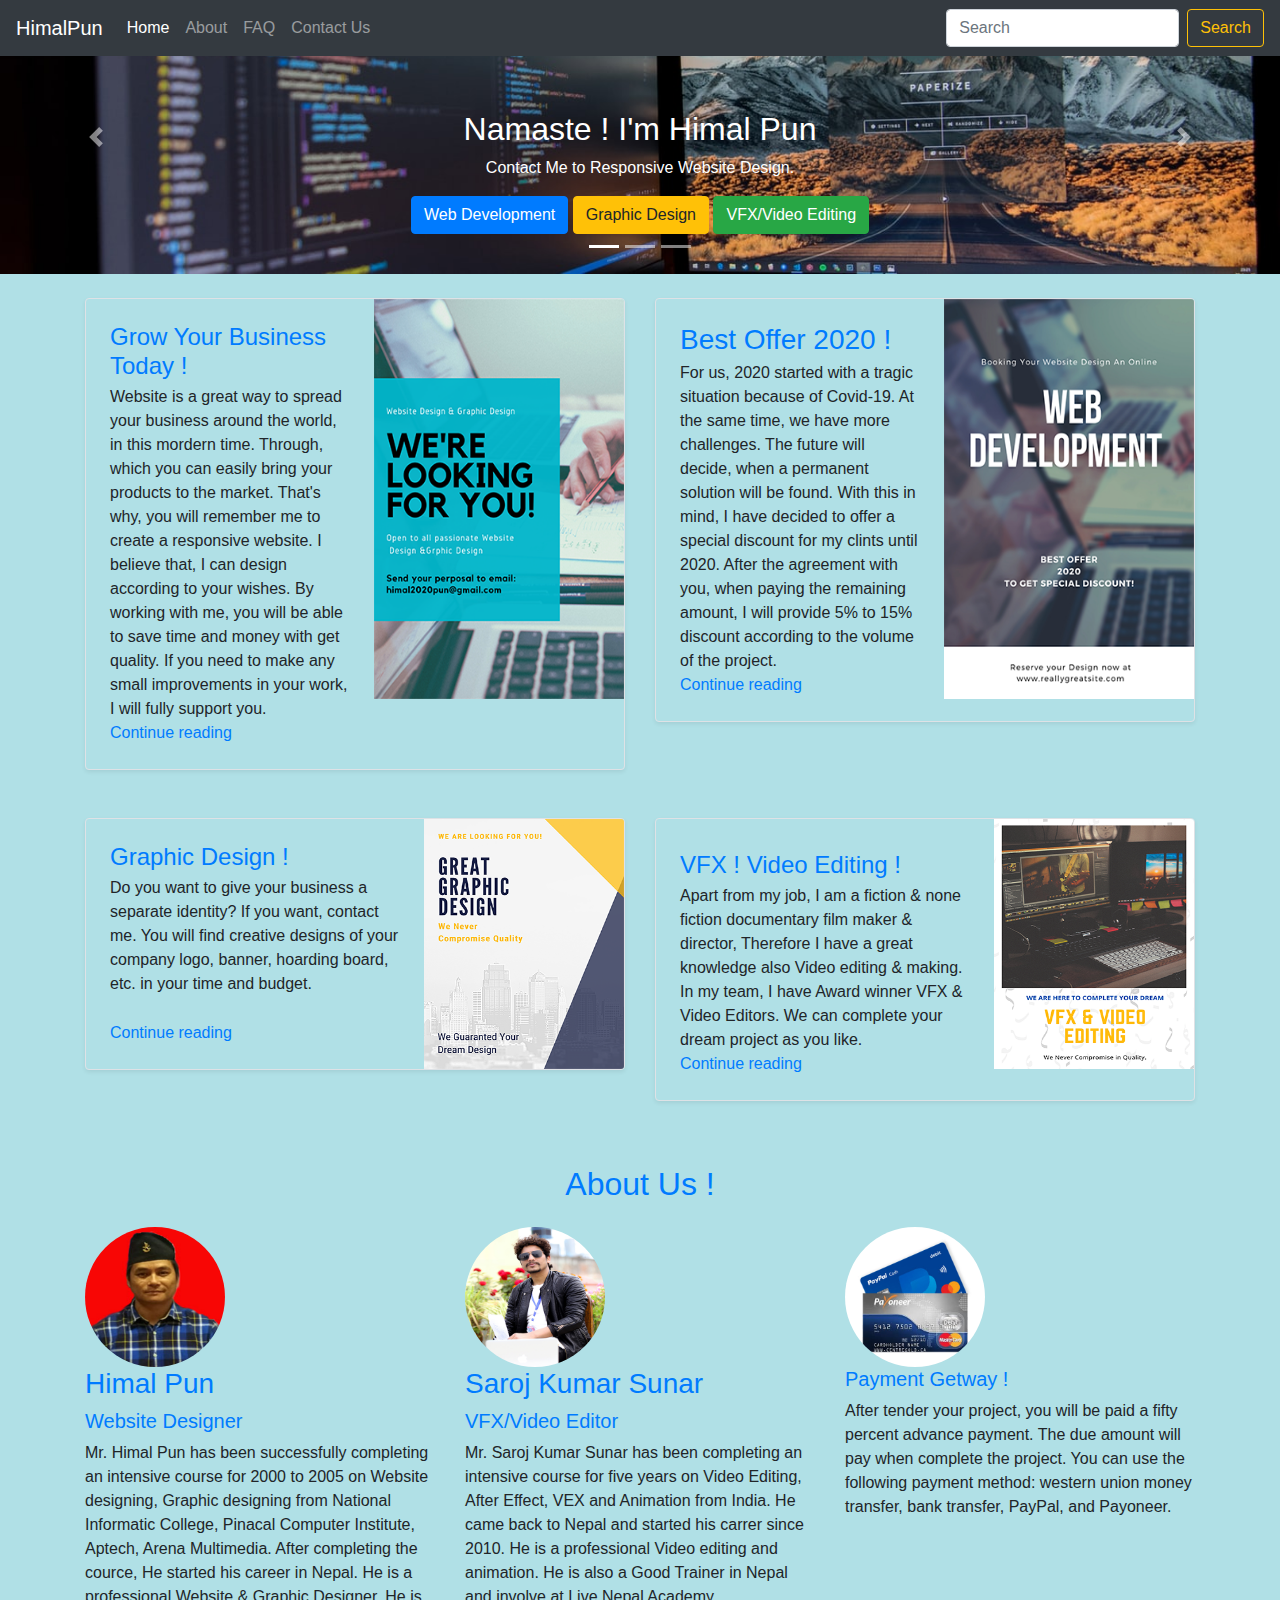
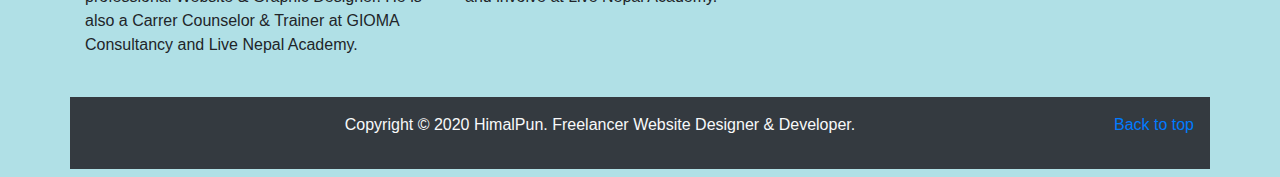
<file: index.html>
<!doctype html>
<html lang="en">

<head>
    <!-- Required meta tags -->
    <meta charset="utf-8">
    <meta name="viewport" content="width=device-width, initial-scale=1, shrink-to-fit=no">

    <!-- Bootstrap CSS -->
    <link rel="stylesheet" href="https://stackpath.bootstrapcdn.com/bootstrap/4.4.1/css/bootstrap.min.css"
        integrity="sha384-Vkoo8x4CGsO3+Hhxv8T/Q5PaXtkKtu6ug5TOeNV6gBiFeWPGFN9MuhOf23Q9Ifjh" crossorigin="anonymous">
        <link rel="stylesheet" href="https://cdnjs.cloudflare.com/ajax/libs/font-awesome/4.7.0/css/font-awesome.min.css">
        <link rel="stylesheet" type="text/css"href="style.css">

    <title>Portfolio | Web Designer | Himal Pun</title>
</head>

<body style="background-color:powderblue;">

    <nav class="navbar navbar-expand-md navbar-dark fixed-top bg-dark">
        <a class="navbar-brand" href="#">HimalPun</a>
        <button class="navbar-toggler" type="button" data-toggle="collapse" data-target="#navbarSupportedContent" aria-controls="navbarCollapse" aria-expanded="false" aria-label="Toggle navigation">
          <span class="navbar-toggler-icon"></span>
        </button>
        <div class="collapse navbar-collapse" id="navbarSupportedContent">
            <ul class="navbar-nav mr-auto">
                <li class="nav-item active">
                    <a class="nav-link" href="/index.html">Home <span class="sr-only">(current)</span></a>
                </li>
                <li class="nav-item">
                    <a class="nav-link" href="/">About</a>
                </li>
                <!-- <li class="nav-item dropdown"> -->
                    <!-- <a class="nav-link dropdown-toggle" href="#" id="navbarDropdown" role="button" -->
                        <!-- data-toggle="dropdown" aria-haspopup="true" aria-expanded="false"> -->
                        <!-- Services -->
                    <!-- </a> -->
                    <!-- <div class="dropdown-menu" aria-labelledby="navbarDropdown"> -->
                        <!-- <a class="dropdown-item" href="#">Webside Design</a> -->
                        <!-- <a class="dropdown-item" href="#">Graphic Design</a> -->
                        <!-- <div class="dropdown-divider"></div> -->
                        <!-- <a class="dropdown-item" href="#">VFX/Video Editting</a> -->
                    <!-- </div> -->
                <li class="nav-item">
                    <a class="nav-link"href="/faq.html">FAQ</a>
                </li>
                <li class="nav-item">
                    <a class="nav-link" href="/contact.html">Contact Us</a>
                </li>
                </li>
            </ul>
            <form class="form-inline my-2 my-lg-0">
                <input class="form-control mr-sm-2" type="search" placeholder="Search" aria-label="Search">
                <button class="btn btn-outline-warning my-2 my-sm-0" type="submit">Search</button>
            </form>
            <!-- <div class="mx-2"> -->
                <!-- <botton class="btn btn-warning" data-toggle="modal" data-target="#loginModal">Login</botton> -->
                <!-- <botton class="btn btn-warning" data-toggle="modal" data-target="#signupModal">Signup</botton> -->
            <!-- </div> -->
        </div>
      </nav>

    <!-- Login Modal -->
    <div class="modal fade" id="loginModal" tabindex="-1" role="dialog" aria-labelledby="loginModalLabel"
        aria-hidden="true">
        <div class="modal-dialog" role="document">
            <div class="modal-content">
                <div class="modal-header">
                    <h5 class="modal-title" id="loginModalLabel">Login</h5>
                    <button type="button" class="close" data-dismiss="modal" aria-label="Close">
                        <span aria-hidden="true">&times;</span>
                    </button>
                </div>
                <div class="modal-body">
                    <form>
                        <div class="form-group">
                            <label for="exampleInputEmail1">Email address</label>
                            <input type="email" class="form-control" id="exampleInputEmail1"
                                aria-describedby="emailHelp">
                            <small id="emailHelp" class="form-text text-muted">We'll never share your email with anyone
                                else.</small>
                        </div>
                        <div class="form-group">
                            <label for="exampleInputPassword1">Password</label>
                            <input type="password" class="form-control" id="exampleInputPassword1">
                        </div>
                        <div class="form-group form-check">
                            <input type="checkbox" class="form-check-input" id="exampleCheck1">
                            <label class="form-check-label" for="exampleCheck1">Check me out</label>
                        </div>
                        <button type="submit" class="btn btn-primary">Login</button>
                    </form>
                </div>
                <div class="modal-footer">
                    <button type="button" class="btn btn-secondary" data-dismiss="modal">Close</button>
                </div>
            </div>
        </div>
    </div>

    <!-- Signup Modal -->
    <div class="modal fade" id="signupModal" tabindex="-1" role="dialog" aria-labelledby="signupModalLabel"
        aria-hidden="true">
        <div class="modal-dialog" role="document">
            <div class="modal-content">
                <div class="modal-header">
                    <h5 class="modal-title" id="signupModalLabel">Signup</h5>
                    <button type="button" class="close" data-dismiss="modal" aria-label="Close">
                        <span aria-hidden="true">&times;</span>
                    </button>
                </div>
                <div class="modal-body">
                    <form>
                        <div class="form-group">
                            <label for="exampleInputEmail1">Email address</label>
                            <input type="email" class="form-control" id="exampleInputEmail1"
                                aria-describedby="emailHelp">
                            <small id="emailHelp" class="form-text text-muted">We'll never share your email with anyone
                                else.</small>
                        </div>
                        <div class="form-group">
                            <label for="exampleInputPassword1">Password</label>
                            <input type="password" class="form-control" id="exampleInputPassword1">
                        </div>
                        <div class="form-group">
                            <label for="cexampleInputPassword1">Confirm Password</label>
                            <input type="password" class="form-control" id="cexampleInputPassword1">
                        </div>
                        <button type="submit" class="btn btn-primary">Create Account</button>
                    </form>
                </div>
                <div class="modal-footer">
                    <button type="button" class="btn btn-secondary" data-dismiss="modal">Close</button>
                </div>
            </div>
        </div>
    </div>

    <div id="carouselExampleCaptions" class="carousel slide carousel-fade" data-ride="carousel">
        <ol class="carousel-indicators">
            <li data-target="#carouselExampleCaptions" data-slide-to="0" class="active"></li>
            <li data-target="#carouselExampleCaptions" data-slide-to="1"></li>
            <li data-target="#carouselExampleCaptions" data-slide-to="2"></li>
        </ol>
        <div class="carousel-inner">
            <div class="carousel-item active">
                <img src="img/2.jpeg" class="d-block w-100" alt="...">
                <div class="carousel-caption d-none d-md-block">
                    <h2>Namaste ! I'm Himal Pun</h2>
                    <p>Contact Me to Responsive Website Design.</p>
                    <botton class="btn btn-primary">Web Development</botton>
                    <botton class="btn btn-warning">Graphic Design</botton>
                    <botton class="btn btn-success">VFX/Video Editing</botton>
                </div>
            </div>
            <div class="carousel-item">
                <img src="img/1.jpeg" class="d-block w-100" alt="...">
                <div class="carousel-caption d-none d-md-block">
                    <h2>Welcome to My Site</h2>
                    <p>Contact Me to Awesome Graphic Design.</p>
                    <botton class="btn btn-primary">Web Development</botton>
                    <botton class="btn btn-warning">Graphic Design</botton>
                    <botton class="btn btn-success">VFX/Video Editing</botton>
                </div>
            </div>
            <div class="carousel-item">
                <img src="img/b1.png" class="d-block w-100" alt="...">
                <div class="carousel-caption d-none d-md-block">
                    <h2>Awesome Responsive Website Design</h2>
                    <p>Contact Me to Complate VEX/Video Editing.</p>
                    <botton class="btn btn-primary">Web Development</botton>
                    <botton class="btn btn-warning">Graphic Design</botton>
                    <botton class="btn btn-success">VFX/Video Editing</botton>
                </div>
            </div>
        </div>
        <a class="carousel-control-prev" href="#carouselExampleCaptions" role="button" data-slide="prev">
            <span class="carousel-control-prev-icon" aria-hidden="true"></span>
            <span class="sr-only">Previous</span>
        </a>
        <a class="carousel-control-next" href="#carouselExampleCaptions" role="button" data-slide="next">
            <span class="carousel-control-next-icon" aria-hidden="true"></span>
            <span class="sr-only">Next</span>
        </a>
    </div>

    <div class="container my-4">
        <div class="row mb-2">
            <div class="col-md-6">
                <div
                    class="row no-gutters border rounded overflow-hidden flex-md-row mb-4 shadow-sm h-md-250 position-relative">
                    <div class="col p-4 d-flex flex-column position-static">
                        <h4 class="mb-0 text-primary">Grow Your Business Today !</h4>
                        <div class="mb-1 text-Rubik"></div>
                        <p class="card-text mb-auto">Website is a great way to spread your business around the world, in this mordern time. Through, which you can easily bring your products to the market. That's why, you will remember me to create a responsive website. I believe that, I can design according to your wishes.
                        By working with me, you will be able to save time and money with get quality. If you need to make any small improvements in your work, I will fully support you.</p>
                        <a href="#" class="stretched-link">Continue reading</a>
                    </div>
                    <div class="col-auto d-none d-lg-block">
                        <img class="bd-placeholder-img" width="250" height="400" src="img/thumb1.png" alt="">
                    </div>
                </div>
            </div>
            <div class="col-md-6">
                <div
                    class="row no-gutters border rounded overflow-hidden flex-md-row mb-4 shadow-sm h-md-250 position-relative">
                    <div class="col p-4 d-flex flex-column position-static">
            
                        <h3 class="mb-0 text-primary">Best Offer 2020 !</h3>
                        <div class="mb-1 text-muted"></div>
                        <p class="mb-auto">For us, 2020 started with a tragic situation because of Covid-19. At the same time, we have more challenges. The future will decide, when a permanent solution will be found. With this in mind, I have decided to offer a special discount for my clints until 2020. After the agreement with you, when paying the remaining amount, I will provide 5% to 15% discount according to the volume of the project.</p>
                        <a href="#" class="stretched-link">Continue reading</a>
                    </div>
                    <div class="col-auto d-none d-lg-block">
                        <img class="bd-placeholder-img" width="250" height="400" src="img/thumb.png" alt="">
                    </div>
                </div>
            </div>
        </div>
    </div>

    <div class="container my-4">
        <div class="row mb-2">
            <div class="col-md-6">
                <div
                    class="row no-gutters border rounded overflow-hidden flex-md-row mb-4 shadow-sm h-md-250 position-relative">
                    <div class="col p-4 d-flex flex-column position-static">
                        <h4 class="mb-0 text-primary">Graphic Design !</h4>
                        <div class="mb-1 text-muted"></div>
                        <p class="card-text mb-auto">Do you want to give your business a separate identity? If you want, contact me. You will find creative designs of your company logo, banner, hoarding board, etc. in your time and budget.</p>
                        <a href="#" class="stretched-link">Continue reading</a>
                    </div>
                    <div class="col-auto d-none d-lg-block">
                        <img class="bd-placeholder-img" width="200" height="250" src="img/thumb2.png" alt="">
                    </div>
                </div>
            </div>
            <div class="col-md-6">
                <div
                    class="row no-gutters border rounded overflow-hidden flex-md-row mb-4 shadow-sm h-md-250 position-relative">
                    <div class="col p-4 d-flex flex-column position-static">
                        <strong class="d-inline-block mb-2 text-success"></strong>
                        <h4 class="mb-0 text-primary">VFX ! Video Editing !</h4>
                        <div class="mb-1 text-muted"></div>
                        <p class="mb-auto">Apart from my job, I am a fiction & none fiction documentary film maker & director, Therefore I have a great knowledge also Video editing & making. In my team, I have Award winner VFX & Video Editors. We can complete your dream project as you like.</p>
                        <a href="#" class="stretched-link">Continue reading</a>
                    </div>
                    <div class="col-auto d-none d-lg-block">
                        <img class="bd-placeholder-img" width="200" height="250" src="img/thumb3.png" alt="">
                    </div>
                </div>
            </div>
        </div>
    </div>


    <div class="container my-4">
        <div class="text-primary">
            <h2 class="text-center p-3">About Us !</h2>
        </div>
        <div class="row">
            <div class="col-lg-4">
                <img class="bd-placeholder-img rounded-circle" width="140" height="140" src="img/himalpun.png"></img>
                <h3 class="text-primary">Himal Pun</h3>
                <h5 class="text-primary">Website Designer</h5>
                <p>Mr. Himal Pun has been successfully completing an intensive course for 2000 to 2005 on Website designing, Graphic designing from National Informatic College, Pinacal Computer Institute, Aptech, Arena Multimedia. After completing the cource, He started his career in Nepal. He is a professional Website & Graphic Designer. He is also a Carrer Counselor & Trainer at GIOMA Consultancy and Live Nepal Academy.</p>
            </div><!-- /.col-lg-4 -->
            <div class="col-lg-4">
                <img class="bd-placeholder-img rounded-circle" width="140" height="140" src="img/saroj sunar.png"></img>
                <h3 class="text-primary">Saroj Kumar Sunar</h3>
                <h5 class="text-primary">VFX/Video Editor</h5>
                <p>Mr. Saroj Kumar Sunar has been completing an intensive course for five years on Video Editing, After Effect, VEX and Animation from India. He came back to Nepal and started his carrer since 2010. He is a professional Video editing and animation. He is also a Good Trainer in Nepal and involve at Live Nepal Academy.</p>
            </div><!-- /.col-lg-4 -->
            <div class="col-lg-4">
                <img class="bd-placeholder-img rounded-circle" width="140" height="140" src="img/payment getway.png"></img>
                <h5 class="text-primary">Payment Getway !</h5>
                <p>After tender your project, you will be paid a fifty percent advance payment. The due amount will pay when complete the project. You can use the following payment method: western union money transfer, bank transfer, PayPal, and Payoneer.</p>
            </div><!-- /.col-lg-4 -->
        </div>
    </div>

    <footer class="container p-3 mb-2 bg-dark text-light">
        <p class="float-right"><a href="#">Back to top</a></p>
        <p class="text-center">Copyright © 2020 HimalPun. Freelancer Website Designer & Developer.</p>
          
    </footer>

    <!-- Optional JavaScript -->
    <!-- jQuery first, then Popper.js, then Bootstrap JS -->
    <script src="https://code.jquery.com/jquery-3.4.1.slim.min.js"
        integrity="sha384-J6qa4849blE2+poT4WnyKhv5vZF5SrPo0iEjwBvKU7imGFAV0wwj1yYfoRSJoZ+n"
        crossorigin="anonymous"></script>
    <script src="https://cdn.jsdelivr.net/npm/popper.js@1.16.0/dist/umd/popper.min.js"
        integrity="sha384-Q6E9RHvbIyZFJoft+2mJbHaEWldlvI9IOYy5n3zV9zzTtmI3UksdQRVvoxMfooAo"
        crossorigin="anonymous"></script>
    <script src="https://stackpath.bootstrapcdn.com/bootstrap/4.4.1/js/bootstrap.min.js"
        integrity="sha384-wfSDF2E50Y2D1uUdj0O3uMBJnjuUD4Ih7YwaYd1iqfktj0Uod8GCExl3Og8ifwB6"
        crossorigin="anonymous"></script>
</body>

</html>
</file>
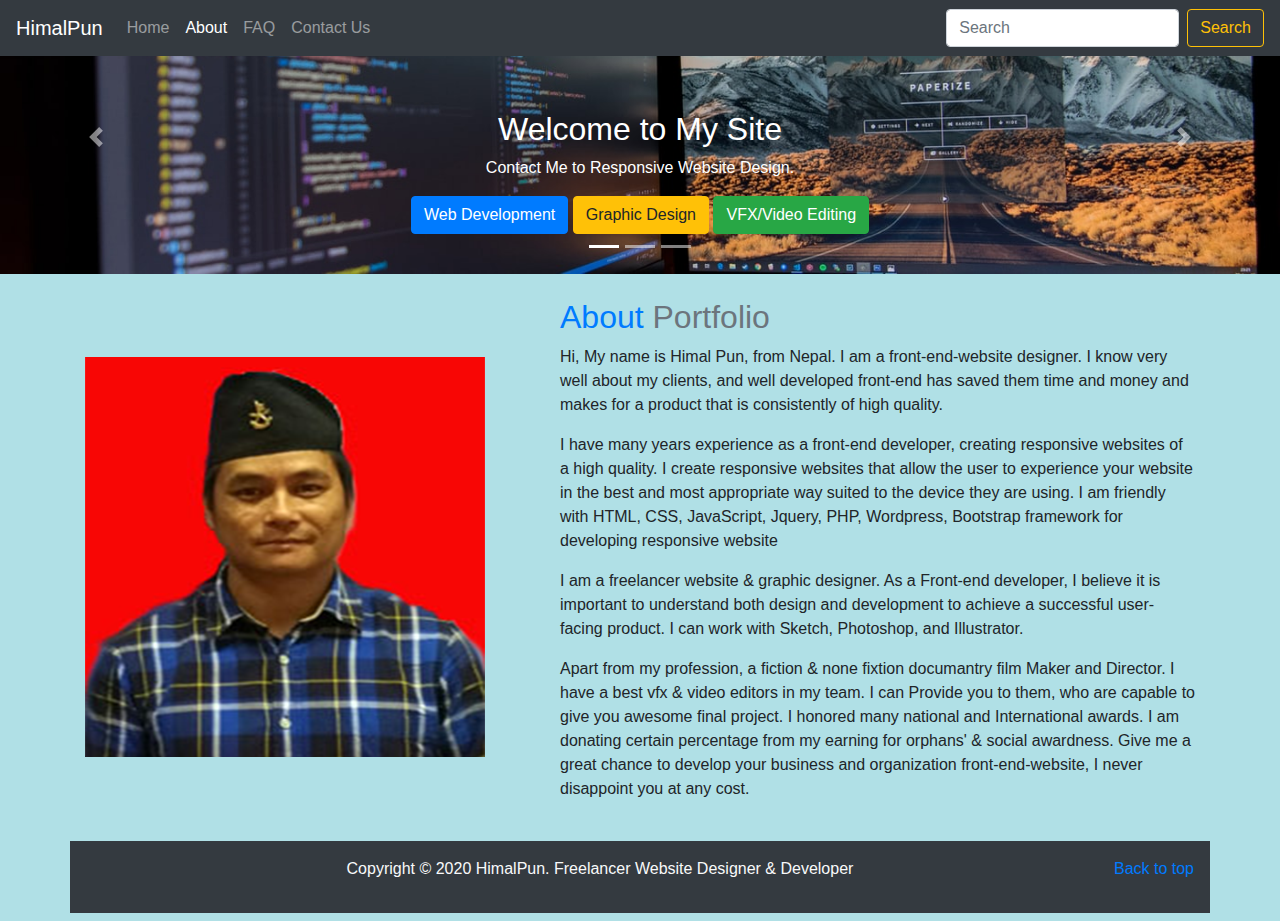
<file: about.html>
<!doctype html>
<html lang="en">

<head>
    <!-- Required meta tags -->
    <meta charset="utf-8">
    <meta name="viewport" content="width=device-width, initial-scale=1, shrink-to-fit=no">

    <!-- Bootstrap CSS -->
    <link rel="stylesheet" href="https://stackpath.bootstrapcdn.com/bootstrap/4.4.1/css/bootstrap.min.css"
        integrity="sha384-Vkoo8x4CGsO3+Hhxv8T/Q5PaXtkKtu6ug5TOeNV6gBiFeWPGFN9MuhOf23Q9Ifjh" crossorigin="anonymous">

    <title>About | Website Designer | Himal Pun</title>
</head>

<body style="background-color:powderblue;">
    <nav class="navbar navbar-expand-md navbar-dark fixed-top bg-dark">
        <a class="navbar-brand" href="#">HimalPun</a>
        <button class="navbar-toggler" type="button" data-toggle="collapse" data-target="#navbarSupportedContent" aria-controls="navbarCollapse" aria-expanded="false" aria-label="Toggle navigation">
          <span class="navbar-toggler-icon"></span>
        </button>
        <div class="collapse navbar-collapse" id="navbarSupportedContent">
            <ul class="navbar-nav mr-auto">
                <li class="nav-item">
                    <a class="nav-link" href="/">Home <span class="sr-only">(current)</span></a>
                </li>
                <li class="nav-item active">
                    <a class="nav-link" href="/about.html">About</a>
                </li>
                <!-- <li class="nav-item dropdown"> -->
                    <!-- <a class="nav-link dropdown-toggle" href="#" id="navbarDropdown" role="button" -->
                        <!-- data-toggle="dropdown" aria-haspopup="true" aria-expanded="false"> -->
                        <!-- Services -->
                    <!-- </a> -->
                    <!-- <div class="dropdown-menu" aria-labelledby="navbarDropdown"> -->
                        <!-- <a class="dropdown-item" href="#">Webside Design</a> -->
                        <!-- <a class="dropdown-item" href="#">Graphic Design</a> -->
                        <!-- <div class="dropdown-divider"></div> -->
                        <!-- <a class="dropdown-item" href="#">VFX/Video Editting</a> -->
                    <!-- </div> -->
                <li class="nav-item">
                    <a class="nav-link"href="/faq.html">FAQ</a>
                </li>
                <li class="nav-item">
                    <a class="nav-link" href="/contact.html">Contact Us</a>
                </li>
                </li>
            </ul>
            <form class="form-inline my-2 my-lg-0">
                <input class="form-control mr-sm-2" type="search" placeholder="Search" aria-label="Search">
                <button class="btn btn-outline-warning my-2 my-sm-0" type="submit">Search</button>
            </form>
            <!-- <div class="mx-2"> -->
                <!-- <botton class="btn btn-warning" data-toggle="modal" data-target="#loginModal">Login</botton> -->
                <!-- <botton class="btn btn-warning" data-toggle="modal" data-target="#signupModal">Signup</botton> -->
            <!-- </div> -->
        </div>
      </nav>

    <div id="carouselExampleCaptions" class="carousel slide carousel-fade" data-ride="carousel">
        <ol class="carousel-indicators">
            <li data-target="#carouselExampleCaptions" data-slide-to="0" class="active"></li>
            <li data-target="#carouselExampleCaptions" data-slide-to="1"></li>
            <li data-target="#carouselExampleCaptions" data-slide-to="2"></li>
        </ol>
        <div class="carousel-inner">
            <div class="carousel-item active">
                <img src="img/2.jpeg" class="d-block w-100" alt="...">
                <div class="carousel-caption d-none d-md-block">
                    <h2>Welcome to My Site</h2>
                    <p>Contact Me to Responsive Website Design.</p>
                    <botton class="btn btn-primary">Web Development</botton>
                    <botton class="btn btn-warning">Graphic Design</botton>
                    <botton class="btn btn-success">VFX/Video Editing</botton>
                </div>
            </div>
            <div class="carousel-item">
                <img src="img/1.jpeg" class="d-block w-100" alt="...">
                <div class="carousel-caption d-none d-md-block">
                    <h2>Welcome to My Site</h2>
                    <p>Contact Me to Awesome Graphic Design.</p>
                    <botton class="btn btn-primary">Web Development</botton>
                    <botton class="btn btn-warning">Graphic Design</botton>
                    <botton class="btn btn-success">VFX/Video Editing</botton>
                </div>
            </div>
            <div class="carousel-item">
                <img src="img/b1.png" class="d-block w-100" alt="...">
                <div class="carousel-caption d-none d-md-block">
                    <h2>Welcome to My Site</h2>
                    <p>Contact Me to Complate VEX/Video Editing.</p>
                    <botton class="btn btn-primary">Web Development</botton>
                    <botton class="btn btn-warning">Graphic Design</botton>
                    <botton class="btn btn-success">VFX/Video Editing</botton>
                </div>
            </div>
        </div>
        <a class="carousel-control-prev" href="#carouselExampleCaptions" role="button" data-slide="prev">
            <span class="carousel-control-prev-icon" aria-hidden="true"></span>
            <span class="sr-only">Previous</span>
        </a>
        <a class="carousel-control-next" href="#carouselExampleCaptions" role="button" data-slide="next">
            <span class="carousel-control-next-icon" aria-hidden="true"></span>
            <span class="sr-only">Next</span>
        </a>
    </div>

    <div class="container my-4">
        <div class="row featurette d-flex justify-content-center align-items-center">
            <div class="col-md-7 order-md-2">
                <h2 class="featurette-heading text-primary">About <span class="text-muted"> Portfolio</span></h2>
                <p class="Rubik">Hi, My name is Himal Pun, from Nepal. I am a front-end-website designer. I know very
                    well about my clients, and well developed front-end has saved them time and money and makes for a
                    product that is consistently of high quality.</p>
                <p class="Rubik">I have many years experience as a front-end developer, creating responsive websites of
                    a high quality. I create responsive websites that allow the user to experience your website in the
                    best and most appropriate way suited to the device they are using. I am friendly with HTML, CSS,
                    JavaScript, Jquery, PHP, Wordpress, Bootstrap framework for developing responsive website</p>
                <p class="Rubik">I am a freelancer website & graphic designer. As a Front-end developer, I believe it is
                    important to understand both design and development to achieve a successful user-facing product. I
                    can work with Sketch, Photoshop, and Illustrator.
                </p>
                <p class="Rubik"> Apart from my profession, a fiction & none fixtion documantry film Maker and Director. I have a best vfx & video editors in my team. I can Provide you to them, who are capable to give you awesome final project.
                    I honored many national and International awards. I am donating certain percentage from my earning
                    for orphans' & social awardness. Give me a great chance to develop your business and organization
                    front-end-website, I never disappoint you at any cost.
                </p>
            </div>
            <div class="col-md-5 order-md-1">
                <img class="bd-placeholder-img bd-placeholder-img-lg featurette-image img-fluid mx-auto"
                    class="img-fluid" src="img/himalpun.png" alt="">
            </div>
        </div>
    </div>

    <footer class="container p-3 mb-2 bg-dark text-light">
        <p class="float-right"><a href="#">Back to top</a></p>
        <p class="text-center">Copyright © 2020 HimalPun. Freelancer Website Designer & Developer</p>
    </footer>

    <!-- Optional JavaScript -->
    <!-- jQuery first, then Popper.js, then Bootstrap JS -->
    <script src="https://code.jquery.com/jquery-3.4.1.slim.min.js"
        integrity="sha384-J6qa4849blE2+poT4WnyKhv5vZF5SrPo0iEjwBvKU7imGFAV0wwj1yYfoRSJoZ+n"
        crossorigin="anonymous"></script>
    <script src="https://cdn.jsdelivr.net/npm/popper.js@1.16.0/dist/umd/popper.min.js"
        integrity="sha384-Q6E9RHvbIyZFJoft+2mJbHaEWldlvI9IOYy5n3zV9zzTtmI3UksdQRVvoxMfooAo"
        crossorigin="anonymous"></script>
    <script src="https://stackpath.bootstrapcdn.com/bootstrap/4.4.1/js/bootstrap.min.js"
        integrity="sha384-wfSDF2E50Y2D1uUdj0O3uMBJnjuUD4Ih7YwaYd1iqfktj0Uod8GCExl3Og8ifwB6"
        crossorigin="anonymous"></script>
</body>
</html>
</file>
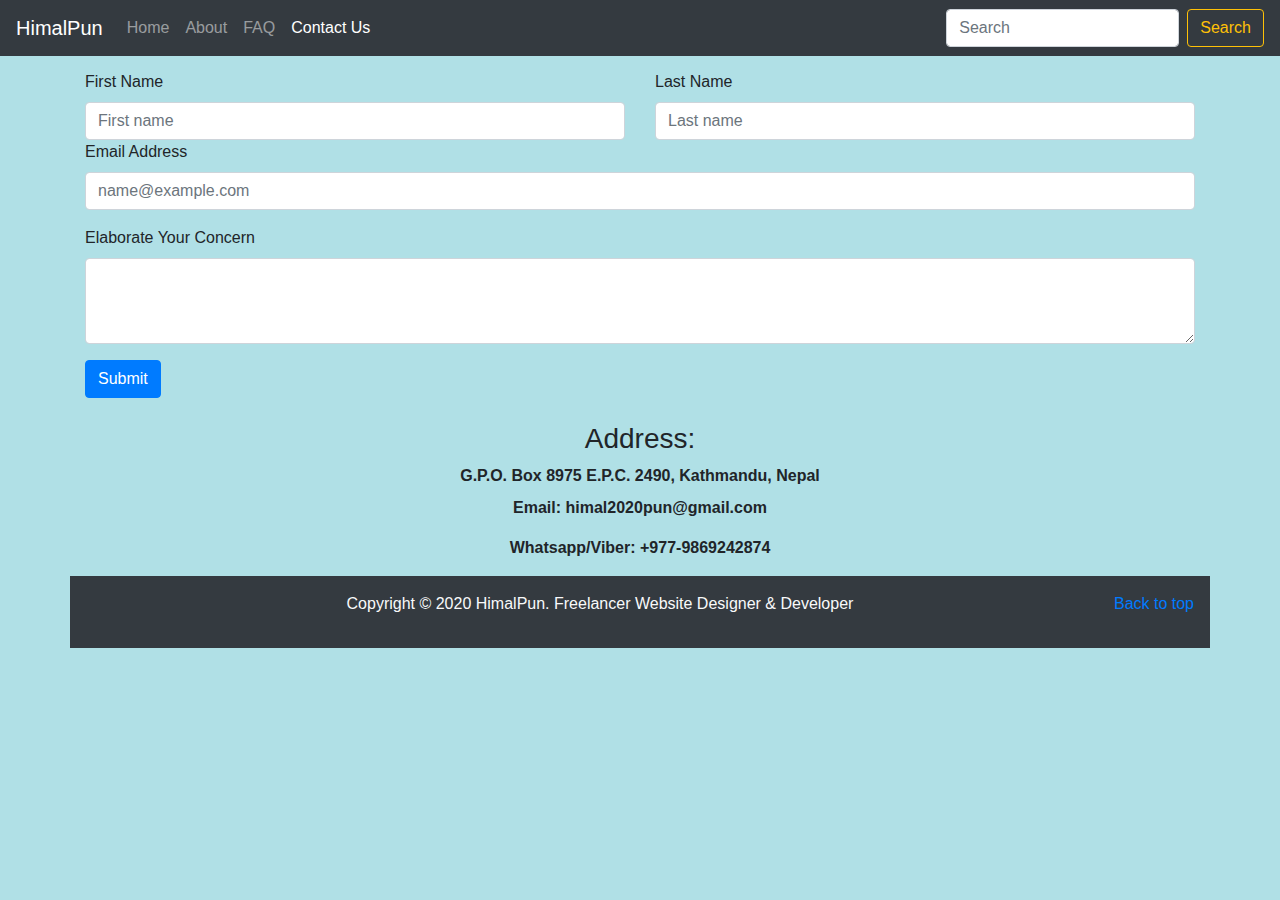
<file: contact.html>
<!doctype html>
<html lang="en">

<head>
    <!-- Required meta tags -->
    <meta charset="utf-8">
    <meta name="viewport" content="width=device-width, initial-scale=1, shrink-to-fit=no">

    <!-- Bootstrap CSS -->
    <link rel="stylesheet" href="https://stackpath.bootstrapcdn.com/bootstrap/4.4.1/css/bootstrap.min.css"
        integrity="sha384-Vkoo8x4CGsO3+Hhxv8T/Q5PaXtkKtu6ug5TOeNV6gBiFeWPGFN9MuhOf23Q9Ifjh" crossorigin="anonymous">

    <title>Contact us | Website Designer | Himal Pun</title>
</head>

<body style="background-color:powderblue;">
    <nav class="navbar navbar-expand-md navbar-dark fixed-top bg-dark">
        <a class="navbar-brand" href="#">HimalPun</a>
        <button class="navbar-toggler" type="button" data-toggle="collapse" data-target="#navbarSupportedContent" aria-controls="navbarCollapse" aria-expanded="false" aria-label="Toggle navigation">
          <span class="navbar-toggler-icon"></span>
        </button>
        <div class="collapse navbar-collapse" id="navbarSupportedContent">
            <ul class="navbar-nav mr-auto">
                <li class="nav-item">
                    <a class="nav-link" href="/">Home <span class="sr-only">(current)</span></a>
                </li>
                <li class="nav-item">
                    <a class="nav-link" href="/about.html">About</a>
                </li>
                <!-- <li class="nav-item dropdown"> -->
                    <!-- <a class="nav-link dropdown-toggle" href="#" id="navbarDropdown" role="button" -->
                        <!-- data-toggle="dropdown" aria-haspopup="true" aria-expanded="false"> -->
                        <!-- Services -->
                    <!-- </a> -->
                    <!-- <div class="dropdown-menu" aria-labelledby="navbarDropdown"> -->
                        <!-- <a class="dropdown-item" href="#">Webside Design</a> -->
                        <!-- <a class="dropdown-item" href="#">Graphic Design</a> -->
                        <!-- <div class="dropdown-divider"></div> -->
                        <!-- <a class="dropdown-item" href="#">VFX/Video Editting</a> -->
                    <!-- </div> -->
                <li class="nav-item">
                    <a class="nav-link"href="/faq.html">FAQ</a>
                </li>
                <li class="nav-item active">
                    <a class="nav-link" href="/contact.html">Contact Us</a>
                </li>
                </li>
            </ul>
            <form class="form-inline my-2 my-lg-0">
                <input class="form-control mr-sm-2" type="search" placeholder="Search" aria-label="Search">
                <button class="btn btn-outline-warning my-2 my-sm-0" type="submit">Search</button>
            </form>
            <!-- <div class="mx-2"> -->
                <!-- <botton class="btn btn-warning" data-toggle="modal" data-target="#loginModal">Login</botton> -->
                <!-- <botton class="btn btn-warning" data-toggle="modal" data-target="#signupModal">Signup</botton> -->
            <!-- </div> -->
        </div>
      </nav>

    <div class="container my-4">
        <h2>Contact Us</h2>

        <form>
            <div class="row">
                <div class="col">
                    <label for="firstnameFormControlInput1">First Name</label>
                    <input type="text" class="form-control" placeholder="First name">
                </div>
                <div class="col">
                    <label for="lastnameFormControlInput1">Last Name</label>
                    <input type="text" class="form-control" placeholder="Last name">
                </div>
            </div>
            <div class="form-group">
                <label for="emailFormControlInput1">Email Address</label>
                <input type="email" class="form-control" id="emailFormControlInput1" placeholder="name@example.com">
            </div>
            </form>

            <div class="form-group">
                <label for="massageFormControlTextarea1">Elaborate Your Concern</label>
                <textarea class="form-control" id="massageFormControlTextarea1" rows="3"></textarea>
            </div>
            <botton class="btn btn-primary">Submit</botton>
    </div>

    <div class="address text-center">
        <h3>Address:</h3>
        <p class="m-2"><b>G.P.O. Box 8975 E.P.C. 2490, Kathmandu, Nepal</p>
        <p>Email: himal2020pun@gmail.com</p>
        <p>Whatsapp/Viber: +977-9869242874</p></b>
    </div>

    <footer class="container p-3 mb-2 bg-dark text-light">
        <p class="float-right"><a href="#">Back to top</a></p>
        <p class="text-center">Copyright © 2020 HimalPun. Freelancer Website Designer & Developer</p>
    </footer>

    <!-- Optional JavaScript -->
    <!-- jQuery first, then Popper.js, then Bootstrap JS -->
    <script src="https://code.jquery.com/jquery-3.4.1.slim.min.js"
        integrity="sha384-J6qa4849blE2+poT4WnyKhv5vZF5SrPo0iEjwBvKU7imGFAV0wwj1yYfoRSJoZ+n"
        crossorigin="anonymous"></script>
    <script src="https://cdn.jsdelivr.net/npm/popper.js@1.16.0/dist/umd/popper.min.js"
        integrity="sha384-Q6E9RHvbIyZFJoft+2mJbHaEWldlvI9IOYy5n3zV9zzTtmI3UksdQRVvoxMfooAo"
        crossorigin="anonymous"></script>
    <script src="https://stackpath.bootstrapcdn.com/bootstrap/4.4.1/js/bootstrap.min.js"
        integrity="sha384-wfSDF2E50Y2D1uUdj0O3uMBJnjuUD4Ih7YwaYd1iqfktj0Uod8GCExl3Og8ifwB6"
        crossorigin="anonymous"></script>
</body>

</html>
</file>
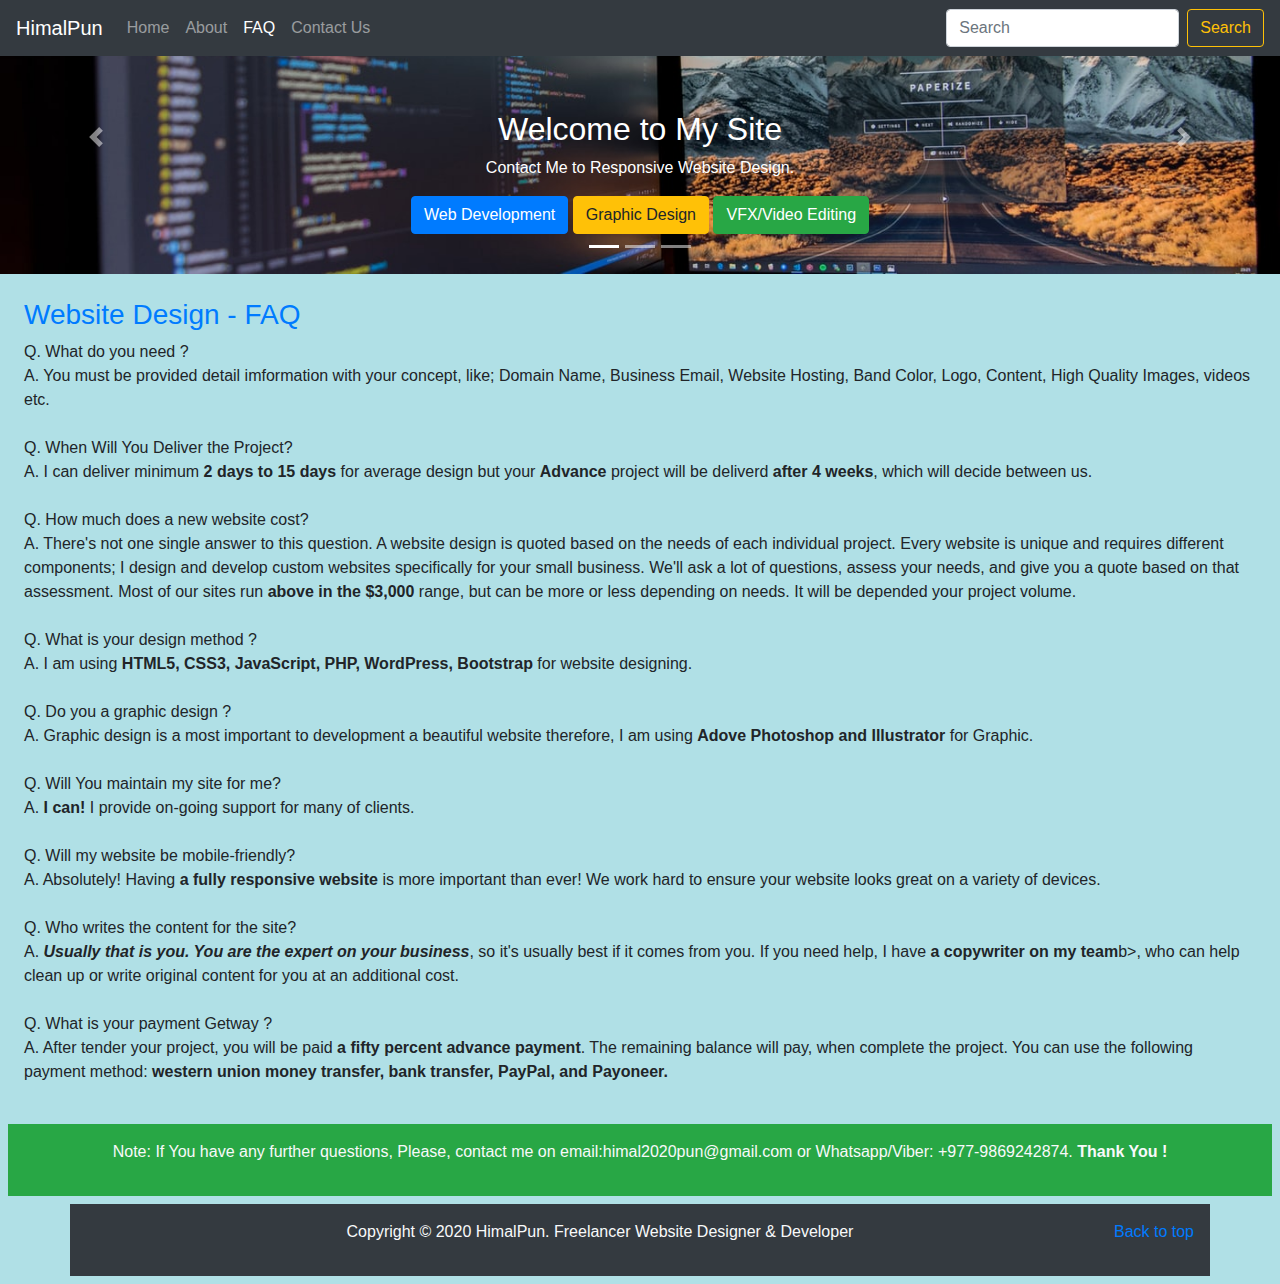
<file: faq.html>
<!doctype html>
<html lang="en">

<head>
    <!-- Required meta tags -->
    <meta charset="utf-8">
    <meta name="viewport" content="width=device-width, initial-scale=1, shrink-to-fit=no">

    <!-- Bootstrap CSS -->
    <link rel="stylesheet" href="https://stackpath.bootstrapcdn.com/bootstrap/4.4.1/css/bootstrap.min.css"
        integrity="sha384-Vkoo8x4CGsO3+Hhxv8T/Q5PaXtkKtu6ug5TOeNV6gBiFeWPGFN9MuhOf23Q9Ifjh" crossorigin="anonymous">

    <title>Website Designer | FAQ | Himal Pun</title>
</head>

<body style="background-color:powderblue;">
    <nav class="navbar navbar-expand-md navbar-dark fixed-top bg-dark">
        <a class="navbar-brand" href="#">HimalPun</a>
        <button class="navbar-toggler" type="button" data-toggle="collapse" data-target="#navbarSupportedContent" aria-controls="navbarCollapse" aria-expanded="false" aria-label="Toggle navigation">
          <span class="navbar-toggler-icon"></span>
        </button>
        <div class="collapse navbar-collapse" id="navbarSupportedContent">
            <ul class="navbar-nav mr-auto">
                <li class="nav-item">
                    <a class="nav-link" href="/">Home <span class="sr-only">(current)</span></a>
                </li>
                <li class="nav-item">
                    <a class="nav-link" href="/about.html">About</a>
                </li>
                <!-- <li class="nav-item dropdown"> -->
                    <!-- <a class="nav-link dropdown-toggle" href="#" id="navbarDropdown" role="button" -->
                        <!-- data-toggle="dropdown" aria-haspopup="true" aria-expanded="false"> -->
                        <!-- Services -->
                    <!-- </a> -->
                    <!-- <div class="dropdown-menu" aria-labelledby="navbarDropdown"> -->
                        <!-- <a class="dropdown-item" href="#">Webside Design</a> -->
                        <!-- <a class="dropdown-item" href="#">Graphic Design</a> -->
                        <!-- <div class="dropdown-divider"></div> -->
                        <!-- <a class="dropdown-item" href="#">VFX/Video Editting</a> -->
                    <!-- </div> -->
                <li class="nav-item active">
                    <a class="nav-link"href="/faq.html">FAQ</a>
                </li>
                <li class="nav-item">
                    <a class="nav-link" href="/contact.html">Contact Us</a>
                </li>
                </li>
            </ul>
            <form class="form-inline my-2 my-lg-0">
                <input class="form-control mr-sm-2" type="search" placeholder="Search" aria-label="Search">
                <button class="btn btn-outline-warning my-2 my-sm-0" type="submit">Search</button>
            </form>
            <!-- <div class="mx-2"> -->
                <!-- <botton class="btn btn-warning" data-toggle="modal" data-target="#loginModal">Login</botton> -->
                <!-- <botton class="btn btn-warning" data-toggle="modal" data-target="#signupModal">Signup</botton> -->
            <!-- </div> -->
        </div>
      </nav>
    <div id="carouselExampleCaptions" class="carousel slide carousel-fade" data-ride="carousel">
        <ol class="carousel-indicators">
            <li data-target="#carouselExampleCaptions" data-slide-to="0" class="active"></li>
            <li data-target="#carouselExampleCaptions" data-slide-to="1"></li>
            <li data-target="#carouselExampleCaptions" data-slide-to="2"></li>
        </ol>
        <div class="carousel-inner">
            <div class="carousel-item active">
                <img src="img/2.jpeg" class="d-block w-100" alt="...">
                <div class="carousel-caption d-none d-md-block">
                    <h2>Welcome to My Site</h2>
                    <p>Contact Me to Responsive Website Design.</p>
                    <botton class="btn btn-primary">Web Development</botton>
                    <botton class="btn btn-warning">Graphic Design</botton>
                    <botton class="btn btn-success">VFX/Video Editing</botton>
                </div>
            </div>
            <div class="carousel-item">
                <img src="img/1.jpeg" class="d-block w-100" alt="...">
                <div class="carousel-caption d-none d-md-block">
                    <h2>Welcome to My Site</h2>
                    <p>Contact Me to Awesome Graphic Design.</p>
                    <botton class="btn btn-primary">Web Development</botton>
                    <botton class="btn btn-warning">Graphic Design</botton>
                    <botton class="btn btn-success">VFX/Video Editing</botton>
                </div>
            </div>
            <div class="carousel-item">
                <img src="img/b1.png" class="d-block w-100" alt="...">
                <div class="carousel-caption d-none d-md-block">
                    <h2>Welcome to My Site</h2>
                    <p>Contact Me to Complate VEX/Video Editing.</p>
                    <botton class="btn btn-primary">Web Development</botton>
                    <botton class="btn btn-warning">Graphic Design</botton>
                    <botton class="btn btn-success">VFX/Video Editing</botton>
                </div>
            </div>
        </div>
        <a class="carousel-control-prev" href="#carouselExampleCaptions" role="button" data-slide="prev">
            <span class="carousel-control-prev-icon" aria-hidden="true"></span>
            <span class="sr-only">Previous</span>
        </a>
        <a class="carousel-control-next" href="#carouselExampleCaptions" role="button" data-slide="next">
            <span class="carousel-control-next-icon" aria-hidden="true"></span>
            <span class="sr-only">Next</span>
        </a>
    </div>

    <div class="containeer p-3 m-2">
        <h3 class="text-primary">Website Design - FAQ</h3>
        <p Class="rubik">Q. What do you need ?<br>
            A. You must be provided detail imformation with your concept, like; Domain Name, Business Email, Website Hosting, Band Color, Logo, Content, High Quality Images, videos etc. <br><br>
            Q. When Will You Deliver the Project? <br>
            A. I can deliver minimum <b>2 days to 15 days</b> for average design but your <b>Advance</b> project will be deliverd <b>after 4 weeks</b>, which will decide between us.<br><br>
            Q. How much does a new website cost?<br>
            A. There's not one single answer to this question. A website design is quoted based on the needs of each individual project. Every website is unique and requires different components; I design and develop custom websites specifically for your small business. We'll ask a lot of questions, assess your needs, and give you a quote based on that assessment. Most of our sites run <b>above in the $3,000</b> range, but can be more or less depending on needs. It will be depended your project volume.<br><br>
            Q. What is your design method ? <br>
            A. I am using <b>HTML5, CSS3, JavaScript, PHP, WordPress, Bootstrap</b> for website designing.<br><br>
            Q. Do you a graphic design ?<br>
            A. Graphic design is a most  important to development a beautiful website therefore, I am using <b>Adove Photoshop and Illustrator</b> for Graphic.<br><br>
            Q. Will You maintain my site for me? <br>
            A. <b>I can!</b> I provide on-going support for many of clients.<br><br>
            Q. Will my website be mobile-friendly?<br>
            A. Absolutely! Having <b>a fully responsive website</b> is more important than ever! We work hard to ensure your website looks great on a variety of devices.<br><br>
            Q. Who writes the content for the site?<br>
            A. <i><b>Usually that is you. You are the expert on your business</i></b>, so it's usually best if it comes from you. If you need help, I have <b>a copywriter on my team</b>b>, who can help clean up or write original content for you at an additional cost.<br><br>
            Q. What is your payment Getway ?<br>
            A. After tender your project, you will be paid <b>a fifty percent advance payment</b>. The remaining balance will pay, when complete the project. You can use the following payment method: <b>western union money transfer, bank transfer, PayPal, and Payoneer.</b>
        </p>
    </div>
    <div class="note bg-success text-light p-3 m-2"><p class="text-center">Note: If You have any further questions, Please, contact me on email:himal2020pun@gmail.com or Whatsapp/Viber: +977-9869242874. <b>Thank You !</b></p></div>

    <footer class="container p-3 mb-2 bg-dark text-light">
        <p class="float-right"><a href="#">Back to top</a></p>
        <p class="text-center">Copyright © 2020 HimalPun. Freelancer Website Designer & Developer</p>
    </footer>

    <!-- Optional JavaScript -->
    <!-- jQuery first, then Popper.js, then Bootstrap JS -->
    <script src="https://code.jquery.com/jquery-3.4.1.slim.min.js"
        integrity="sha384-J6qa4849blE2+poT4WnyKhv5vZF5SrPo0iEjwBvKU7imGFAV0wwj1yYfoRSJoZ+n"
        crossorigin="anonymous"></script>
    <script src="https://cdn.jsdelivr.net/npm/popper.js@1.16.0/dist/umd/popper.min.js"
        integrity="sha384-Q6E9RHvbIyZFJoft+2mJbHaEWldlvI9IOYy5n3zV9zzTtmI3UksdQRVvoxMfooAo"
        crossorigin="anonymous"></script>
    <script src="https://stackpath.bootstrapcdn.com/bootstrap/4.4.1/js/bootstrap.min.js"
        integrity="sha384-wfSDF2E50Y2D1uUdj0O3uMBJnjuUD4Ih7YwaYd1iqfktj0Uod8GCExl3Og8ifwB6"
        crossorigin="anonymous"></script>
</body>

</html>
</file>
<file: style.css>
/* Add a hover effect if you want */
.fa:hover {
    opacity: 0.7;
    align-items:center;
  }
  
  /* Set a specific color for each brand */
  
  /* Facebook */
  .fa-facebook {
    background: #3B5998;
    color: white;
  }
  
  /* Twitter */
  .fa-twitter {
    background: #55ACEE;
    color: white;
  }
</file>
